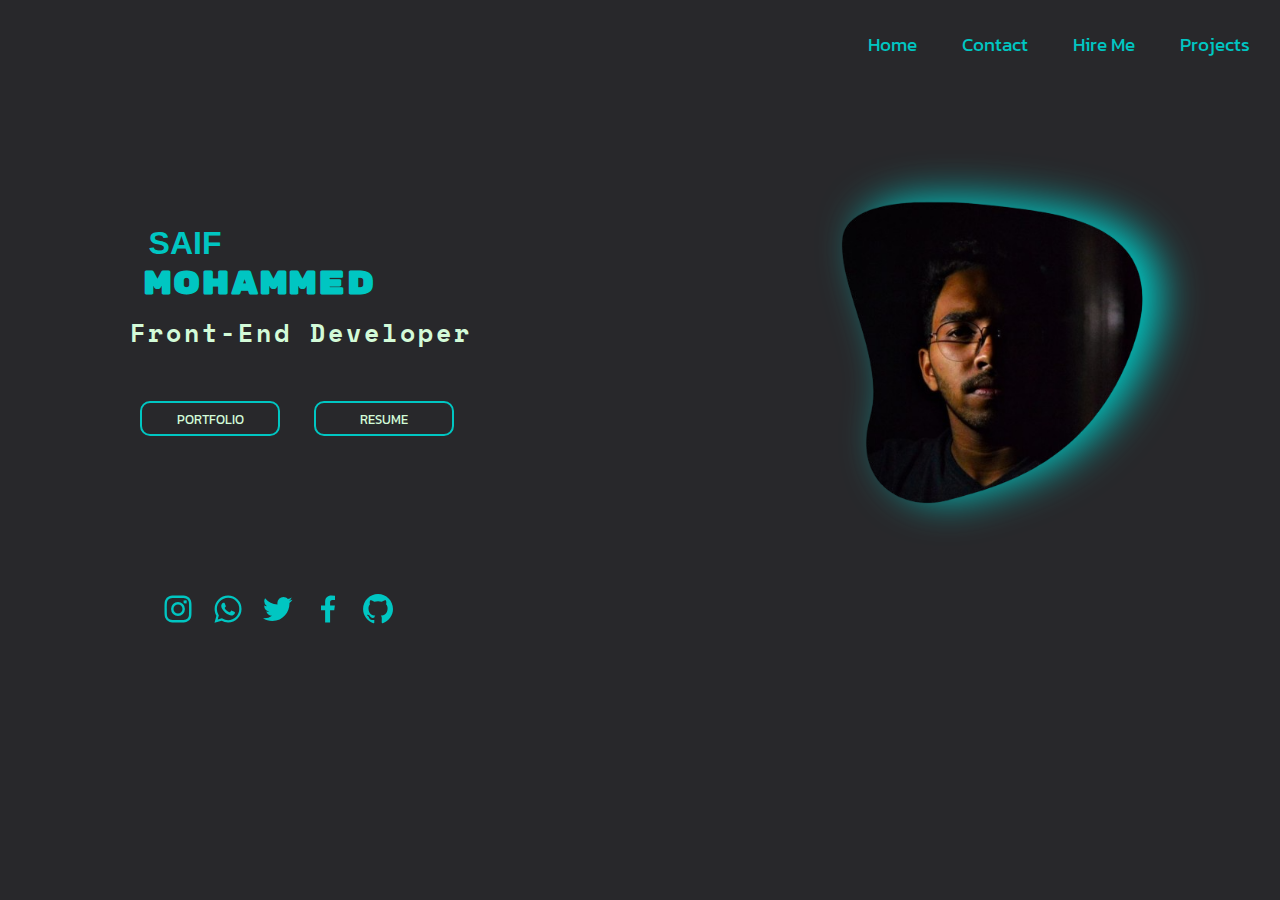
<file: index.html>
<!DOCTYPE html>
<html lang="en">
<head>
    <meta charset="UTF-8">
    <meta name="viewport" content="width=device-width, initial-scale=1.0">
    <title>Portfolio</title>
    <link rel="shortcut icon" href="Open Peeps - Avatar and Backdrop.png" type="image/x-icon">
    <link rel="stylesheet" href="style.css">
</head>
<body  class="p-3 mb-2 bg-dark text-white">
    <nav class="nav-links">
        <a href="#home" class="nav-dec">Home</a>

        <a href="#contact" class="nav-dec">Contact</a>

     <a href="#hire" class="nav-dec">Hire Me</a>

        <a href="#projects" class="nav-dec">Projects</a>

    </nav>
<div class="container">
    <div class="row">
        <div class="col-md-6">
    <div class="name">
        <h1><span id="name-main-dec">SAIF</span> 
            <span id="name-sub-dec">MOHAMMED</span>
        </h1>
    </div>
 <div>
        <h3 id="front-end-dev">Front-End Developer</h3>
    </div>
</div>
</div>
</div>


   

<!-- buttons for the portfolio and resume -->
    <div>
        <div id="button">
            <button type="button" onclick="location.href='portfolio.html'" class="button-dec">PORTFOLIO</button>

            <button type="button" onclick="location.href='cv_new.jpg'" class="button-dec">RESUME</button>
        </div>
    </div>

<!-- the lower icons code for the social media contact -->
    <div id="icons">
        <a href="https://www.instagram.com/saifmk10/">
            <img src="instagram-logo-24.png" alt="" id="insta" class="social">
        </a>

        <a href="https://web.whatsapp.com/  ">
            <img src="whatsapp-logo-24.png" alt="" id="wtsapp" class="social">
        </a>

        <a href="https://twitter.com/">
            <img src="twitter-logo-24.png" alt="" id="twitter" class="social">
        </a>

        <a href="https://www.facebook.com/">
            <img src="facebook-logo-24.png" alt="" id="facebook" class="social">
        </a>

        <a href="https://github.com/Saifmk10">
            <img src="github-logo-24.png" alt="" id="github" class="social">
        </a>
    </div>

    <div id="mypic">
        <img src="myimg.png" alt="" id="image">
    </div>
</body>
</html>

<!-- update image size -->
</file>
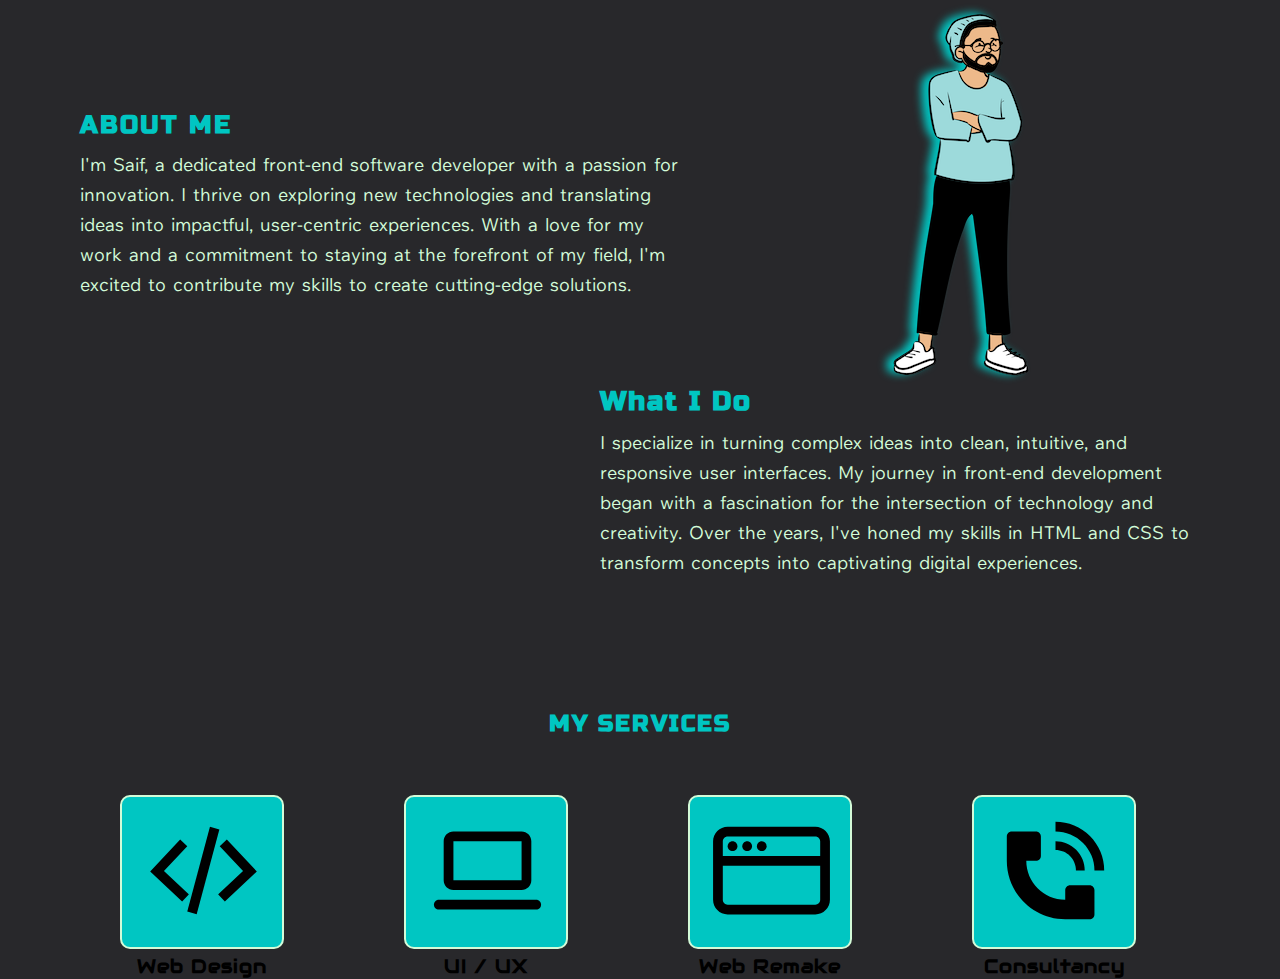
<file: portfolio.html>
<!DOCTYPE html>
<html lang="en">
<head>
    <meta charset="UTF-8">
    <meta name="viewport" content="width=device-width, initial-scale=1.0">
    <title>Portfolio</title>
    <link rel="shortcut icon" href="Open Peeps - Avatar and Backdrop.png" type="image/x-icon">
    <link rel="stylesheet" href="portfolio.css">
</head>
<body>
    <section id="about">
        <div id="abt">
            <h2 class="about-me">
                ABOUT ME 
            </h2>
            <p class="about-para">I'm Saif, a dedicated front-end software developer with a passion for innovation. I thrive on exploring new technologies and translating ideas into impactful, user-centric experiences. With a love for my work and a commitment to staying at the forefront of my field, I'm excited to contribute my skills to create cutting-edge solutions.</p>
        </div>

        <div id="design-img">
           <a href="https://www.instagram.com/saifmk10/"><img src="Open Peeps - Standing.png" alt="" class="standing-img"></a>
        </div>
    </section>

    <section id="what-i-do">
        <div id="wid">
            <h2 class="wid-heading">
                What I Do
            </h2>
            <p class="wid-para">I specialize in turning complex ideas into clean, intuitive, and responsive user interfaces. My journey in front-end development began with a fascination for the intersection of technology and creativity. Over the years, I've honed my skills in HTML and CSS to transform concepts into captivating digital experiences.</p>
        </div>
    </section>


    <section class="services">
        <div id="services_heading">
            MY SERVICES
        </div>
        <div class="service_content">
            <div class="boxes_services" id="web-design">
                <img src="code-slash.svg" alt="codeslash" class="services_images">
            <h3>Web Design</h3>
            </div>

            <div class="boxes_services" id="ui_ux">
                <img src="laptop.svg" alt="codeslash" class="services_images">
            <h3>UI / UX</h3>
            </div>

            <div class="boxes_services" id="web-design">
                <img src="remake.svg" alt="codeslash" class="services_images">
            <h3>Web Remake</h3>
            </div>

            <div class="boxes_services" id="web-design">
                <img src="phone.svg" alt="codeslash" class="services_images">
            <h3>Consultancy</h3>
            </div>
        </div>
    </section>

<!--     <section id="my-project">
        <div id="my-project-heading">
            MY PROJECTS
        </div>
    </section>

    <section id="animation">
        <div class="marque">
            <div class="my-work">
                <div class="my-work-content">
                       <div  class="my-work-content-link" id="book" onclick="location.href='index.html'">BOOK STORE  |</div>
                       
                       <div class="my-work-content-link" id="shop" onclick="location.href = 'index.html'">SHOPPING WEBSITE |</div> 

                       <div class="my-work-content-link" id="uni" onclick="location.href = 'home.html'">UNIVERSITY WEBSITE  |</div>
                
                    <div class="my-work-content-link" id="book">BOOK STORE |</div>

                    <div class="my-work-content-link" id="shop">SHOPPING WEBSITE |</div> 

                    <div class="my-work-content-link" id="uni">UNIVERSITY WEBSITE  |</div>
                </div>
            </div>
        </div>
    </section>

    <section id="contact_me">
        <div class="contactform">
            
        </div>
    </section> -->
</body>
</html>

<!-- #00C6C2 cyan blue
#D3FBD8 lightest green
#28282B mat finished black -->

<!-- font for the marquee 
    @import url('https://fonts.googleapis.com/css2?family=Seymour+One&display=swap');
     
    font-family: 'Seymour One', sans-serif; -->

    <!-- there has been an update recently -->
</file>
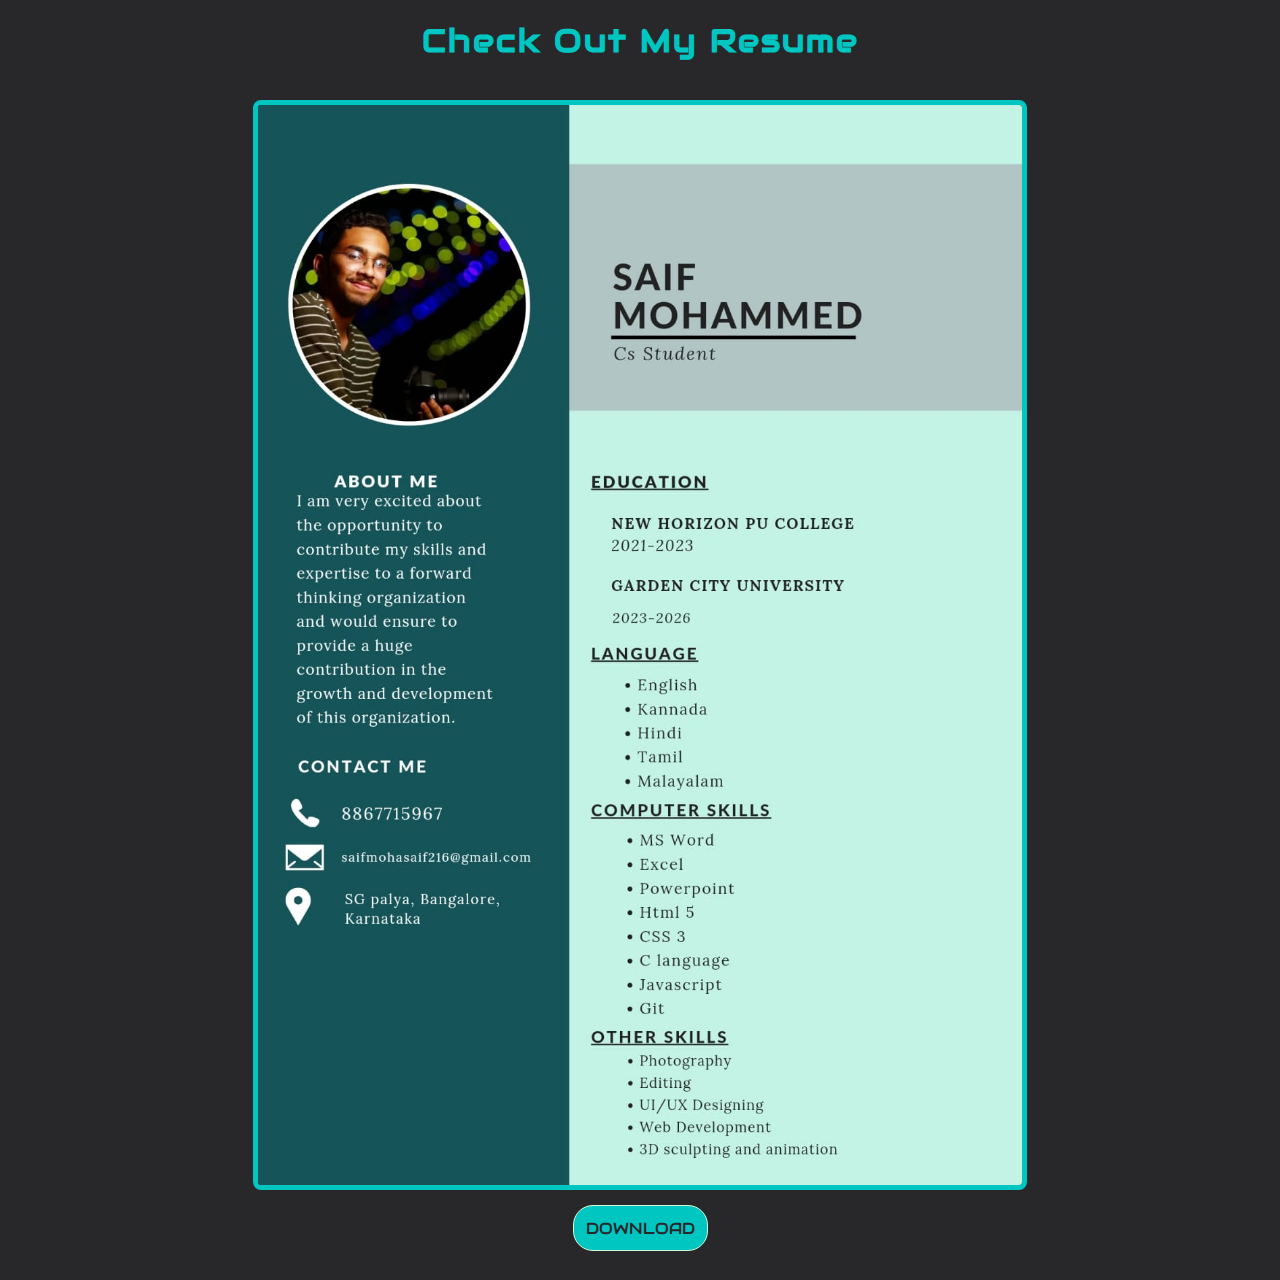
<file: resume.html>
<!DOCTYPE html>
<html lang="en">
<head>
    <meta charset="UTF-8">
    <meta name="viewport" content="width=device-width, initial-scale=1.0">
    <title>Resume</title>
    <link rel="shortcut icon" href="Open Peeps - Avatar and Backdrop.png" type="image/x-icon">
    <link rel="stylesheet" href="resume.css">
</head>
<body>
    <section class="heading-main">
        <div class="heading-design">
            <h2 class="heading-styling-design">
                Check Out My Resume
            </h2>
        </div>
    </section>

    <section class="resume">
        <div class="resume-image-desinging">
            <img src="org-resume.jpg" alt="resume image" class="resume-image">
        </div>
    </section>

    <section class="button">
        <div class="download">
            <a href="resume.jpg" download="Saifmk Resume" class="button_style">DOWNLOAD
            </a>
    </section>

</body>
</html>

<!-- #00C6C2 cyan blue
#D3FBD8 lightest green
#28282B mat finished black -->
</file>
<file: style.css>
/*navigation font*/
 @import url('https://fonts.googleapis.com/css2?family=Kanit:wght@500&display=swap');

 /*name-main-dec span font*/
 @import url('https://fonts.googleapis.com/css2?family=Seymour+One&display=swap'); 

 /* name-sub-dec span font */
 @import url('https://fonts.googleapis.com/css2?family=Rubik+Mono+One&display=swap');

 /* front-end-dev font */
 @import url('https://fonts.googleapis.com/css2?family=Space+Mono&display=swap');

*{
   padding: 0px;
   margin: 0px;
   text-decoration: none;
}
/* main body section for all the body changes */
body{
   background-color: #28282B;
   overflow: hidden;
}

/* navigation links on top right corner */
.nav-links{
   left: 1000px;
   top: 20px;
   color: #00C6C2;
   display: flex;
   justify-content: end;
   flex-wrap: wrap;
}

/* navigation decoration and positioning */
.nav-dec{
   color: #00C6C2;
   font-size: 1.2rem;
   font-family: 'Kanit', sans-serif;
   padding: 15px;
   margin-right: 15px;
   margin-top: 15px;

   transition-property: transform;
   /* transition-delay: 0.2s; */
   transition-timing-function: ease-in-out;
}
.nav-dec:hover{
   transform: scale(1.1);
}

/* the name section */
.name{
   color: #00C6C2;
   display: flex;
   position: relative;
   top: 150px;
   right: 300px;
   justify-content: center;
   font-weight: bolder;
}

#name-main-dec{
   font-family: 'Unbounded', sans-serif;
   display: inline-block;
   position: relative;
   right: 35px;
}
#name-sub-dec{
   font-family: 'Rubik Mono One', monospace;
   display: inline-block;
   position: relative;
   top: 40px;
   right: 120px;
   letter-spacing: 2px;
}


#front-end-dev{
   display: inline-block;
   position: relative;
   top: 200px;
   left: 130px;
   color: #D3FBD8 ;
   font-family: 'Space Mono', monospace;
   font-size: 25px;
   letter-spacing: 3px;
}


/* image section */
#image{
   display: inline-block;
   position: relative;
   left: 500px;
   bottom: 145px;
   width: 1050px;
   height: auto;
   filter: drop-shadow(19px -4px 20px #00C6C2);
}

/* the buttons */
#button{
   display: inline-block;
   position: relative;
   top: 250px;
   left: 140px;
}
.button-dec{
   border: 2px solid #00C6C2;
   font-family: 'Kanit', sans-serif;
   width: 140px;
   height: 35px;
   background-color: transparent;
   color: #D3FBD8;
   border-radius: 10px;
   margin-right: 30px;

   transition-property: transform;
   transition-duration: 0.4s;
   transition-timing-function: ease-in-out;
}
.button-dec:hover{
   transform: scale(1.1);
   background-color: #D3FBD8;
   color: #28282B;
   filter: drop-shadow(-3px -2px 19px #00C6C2);
}


/* icons section*/
#icons{
   display: inline-block;
   position: relative;
   top: 405px;
   left: 160px;
}

.social{
   margin-right: 10px;

   transition-property: transform;
   transition-timing-function: ease-in-out;
   transition-duration: 0.3s;
}
.social:hover{
   transform: scale(1.2);
   filter: drop-shadow(-3px -2px 19px #D3FBD8);
}
</file>
<file: portfolio.css>
/* font for the about-me , wid-heading */
  @import url('https://fonts.googleapis.com/css2?family=Russo+One&display=swap');

/* font for the about-para, wid-para*/
  @import url('https://fonts.googleapis.com/css2?family=Wix+Madefor+Text:wght@500&display=swap');

/*  */
  @import url('https://fonts.googleapis.com/css2?family=Anton&display=swap');

/* font for the services heading*/
  @import url('https://fonts.googleapis.com/css2?family=Audiowide&display=swap');



*{
    text-decoration: none;
    margin: 0;
    padding: 0;
}

html{
    scroll-behavior: smooth;
}

body{
    background-color: #28282B;
}

hr{
    width: 20px;
    
}


/* about me section */
#about{
    width: 600px;
    margin: 130px 0px 0px 80px;
    height: 250px;
}

#abt{
    position: relative;
    bottom: 20px;
}
.about-me{
    color: #00C6C2 ;
    font-family: 'Russo One', sans-serif;
    letter-spacing: 2px;
    margin-bottom: 10px;
    font-size: 25px;
}

.about-para{
    color: #D3FBD8;
    font-family: 'Wix Madefor Text', sans-serif;
    line-height: 30px;
    word-spacing: 3px;
    font-size: 18px;
}
/* -------------------------------------------- */

/* the intro stnading image */
#design-img{
    display: inline-block;
    position: relative;
    bottom: 326px;
    left: 792px;
}

.standing-img{
    /* filter: drop-shadow(10px 10px 10px  #00C6C2); */
    filter: drop-shadow(-7px -1px 4px #00C6C2);

    transition-timing-function: ease-in-out;
    transition-duration: 0.3s;
}
.standing-img:hover{
    filter: drop-shadow(11px -1px 14px #D3FBD8);
    /* filter: drop-shadow(11px -1px 4px #00C6C2); */
}


/* what i do section */
#what-i-do{
    display: inline-block;
    position: relative;
    left: 600px;
    width: 600px;
    margin: 5px 0px 0px 0px;
    height: 250px;
    /* border: 2px solid red; */
}

.wid-heading{
    display: flex;
    justify-content: start;
    color: #00C6C2;
    font-family: 'Russo One', sans-serif;
    letter-spacing: 2px;
    margin-bottom: 10px;
    font-size: 27px;
}

.wid-para{
    color: #D3FBD8;
    font-family: 'Wix Madefor Text', sans-serif;
    line-height: 30px;
    word-spacing: 3px;
    font-size: 18px;
}
/* ------------------------------------------- */


/* my projects section */
#my-project{
    display: flex; 
    justify-content: center;
    margin-top: 7ch;
}
#my-project-heading{
    display: inline-block;
    position: relative;
    top: 20px;
    margin-bottom: 8px;
    font-size: 25px;

    font-family: 'Russo One', sans-serif;
    /* font-family: 'Audiowide', sans-serif; */
    color: #00C6C2;
    letter-spacing: 2px;
    font-weight: bolder;
    
    animation:scroll linear;
    animation-timeline: view();
    animation-range: entry 0% cover 25%;
} 

@keyframes scroll{
    from{
        opacity: 0;
    }
    to{
        opacity: 8;
    }
}

/* ---------------------------------------- */
/* services */



#services_heading{
    display: flex;
    justify-content: center;
    margin-top: 15px;

    color: #00C6C2;
    /* font-family: 'Audiowide', sans-serif; */
    font-family: 'Russo One', sans-serif;
    letter-spacing: 2px;
    font-weight: bolder;
    font-size: 23px;

    animation:scroll linear;
    animation-timeline: view();
    animation-range: entry 0% cover 20%;
}

.services{
    margin-top: 5ch;
    padding-top: 20px;
}

.service_content{
    display: flex;
    flex-direction: row;
    margin-top: 1ch;
    /* justify-content: space-between; */
}

.services_images{
    height: 13vh;
    width: 11.5vw;
    padding: 3px;
    margin: 1.5ch 0ch 0ch 0ch;
    /* display: flex;
    justify-content: center; */
}

.boxes_services{
    background-color: #00C6C2;
    width: 150px;
    height: 150px;
    border: 2px solid #D3FBD8;
    border-radius: 10px;
    margin: 50px 0px 30px 120px;
    padding: 0px 5px 0px 5px;

    /* filter: drop-shadow(10px 10px 10px #00C6C2); */
    /* display: flex; */
    /* justify-content: center; */
    /* text-align: end; */
}

/*font for the services card*/.boxes_services h3{
    font-family: 'Audiowide', sans-serif;
    display: flex;
    justify-content: center;
    margin-top: 1ch;
    /* display: inline-block; */
    /* top: 100px; */
    letter-spacing: 1px;
    /* width: 150px; */

    /* padding: 0px 5px 5px 5px; */
    /* border: 2px solid red; */
}

.boxes_services:hover{
    /* scale: 1.1; */
    background: linear-gradient(180deg,#00C6C2,#43D7BE,#6FE8B6,#9AF7AE);
}







/* animation of the my project */
#animation{
    background-color: #D3FBD8;
    margin-top:30px;
    width: 100%;
    height: 90px;
    white-space: nowrap;
    overflow: hidden;
    display: inline-block;

    animation: animation_reveal linear;
    animation-timeline: view();
    animation-range: entry 0% cover 25%;
}



@keyframes animation_reveal{
    from{
        opacity: 0;
    }
    to{
        opacity: 1;
    }
}


.my-work-content{
    animation: motion 25s infinite linear;

    color: #28282B;
    font-family: 'Anton', sans-serif;
    font-size: 60px;
    letter-spacing: 2px;
    word-spacing: 4px;
    -webkit-text-fill-color: transparent;
    -webkit-text-stroke-width: 3px;
}
.my-work-content:hover{
    animation-play-state: paused;
}
@keyframes motion {
    from{
        transform: translateX(0);
    }
    to{
        transform: translateX(-100%);
    }
}

#my-work-content-second{
    margin: 0 0 0 5px;
}

.my-work-content-link{
    display: inline-block;
    cursor: pointer;
} 

#book:hover{
    -webkit-text-fill-color: #28282B;
    -webkit-text-stroke-width: 0px;
}

#shop:hover{
    -webkit-text-fill-color: #28282B;
    -webkit-text-stroke-width: 0px;
}

#uni:hover{
    -webkit-text-fill-color: #28282B;
    -webkit-text-stroke-width: 0px;
}


.contactform{
    background-color: #D3FBD8;
    height: 50ch;
    /* width: 40ch; */
    /* border: 4px solid red; */
    /* border-radius: 50%; */
    /* border-top-right-radius: 50%; */
    border-radius: 100% 100% 10% 10%;
    margin-top: 5ch;
}
</file>
<file: resume.css>
@import url('https://fonts.googleapis.com/css2?family=Audiowide&display=swap');

*{
    padding: 0;
    margin: 0;
    text-decoration: none;
}

body{
    background-color: #28282B;
}

/* heading styling-display */
.heading-styling-design{
    color: #00C6C2;
    font-family: 'Audiowide', sans-serif;
    padding: 10px;
    font-size: 2.5vw;
    letter-spacing: 2px;
}
.heading-design{
    display: grid;
    grid-template-rows: 80px;
    justify-content: center;
    padding: 10px;
}


/* resume image styling-display */
.resume-image{
    height: 120vh;
    width: auto;
    border: 5px solid #00C6C2;
    border-radius: 8px;
}
.resume{
    display: grid;
    grid-template-rows: 120vh;
    justify-content: center;
}


/* button styling-display */
a{
    display: inline-block;
    height: 20px;
    padding: 12px;

    background-color: #00C6C2;
    color: #28282B;
    border: 1px solid #D3FBD8;
    border-radius: 20px;

    font-family: 'Audiowide', sans-serif;
}

.button{
    display: grid;
    grid-template-rows: 70px;
    justify-content: center;
    padding: 20px 0px 0px 0px;
    margin: 5px;
}





/* media query section for all the posible screens */
@media only screen and (max-width: 1440px){
    .heading-styling-design{
        font-size: 2.5vw;
    }
    .resume{
        grid-template-rows: 120vh;
     } 
}
@media only screen and (max-width: 1024px){
    .heading-styling-design{
        font-size: 2.5vw;
    }
    .resume{
        grid-template-rows: 120vh;
     } 
}
@media only screen and (max-width: 768px){
    .heading-styling-design{
        font-size: 4vw;
    }
    .resume-image{
        width: 80vw;
        height: auto;
    } 
    .resume{
        grid-template-rows: 85vh;
     } 
}

@media only screen and (max-width: 425px){
    .heading-styling-design{
        font-size: 4vw;
    }
    .resume-image{
        width: 80vw;
        height: auto;
    }
    .resume{
        grid-template-rows: 75vh;
     } 
}
@media only screen and (max-width: 375px){
    .heading-styling-design{
        font-size: 4vw;
    }
    .resume{
        grid-template-rows: 65vh;
    }

}
@media only screen and (max-width: 320px){
    .heading-styling-design{
        font-size: 4vw;
    }
}
</file>
